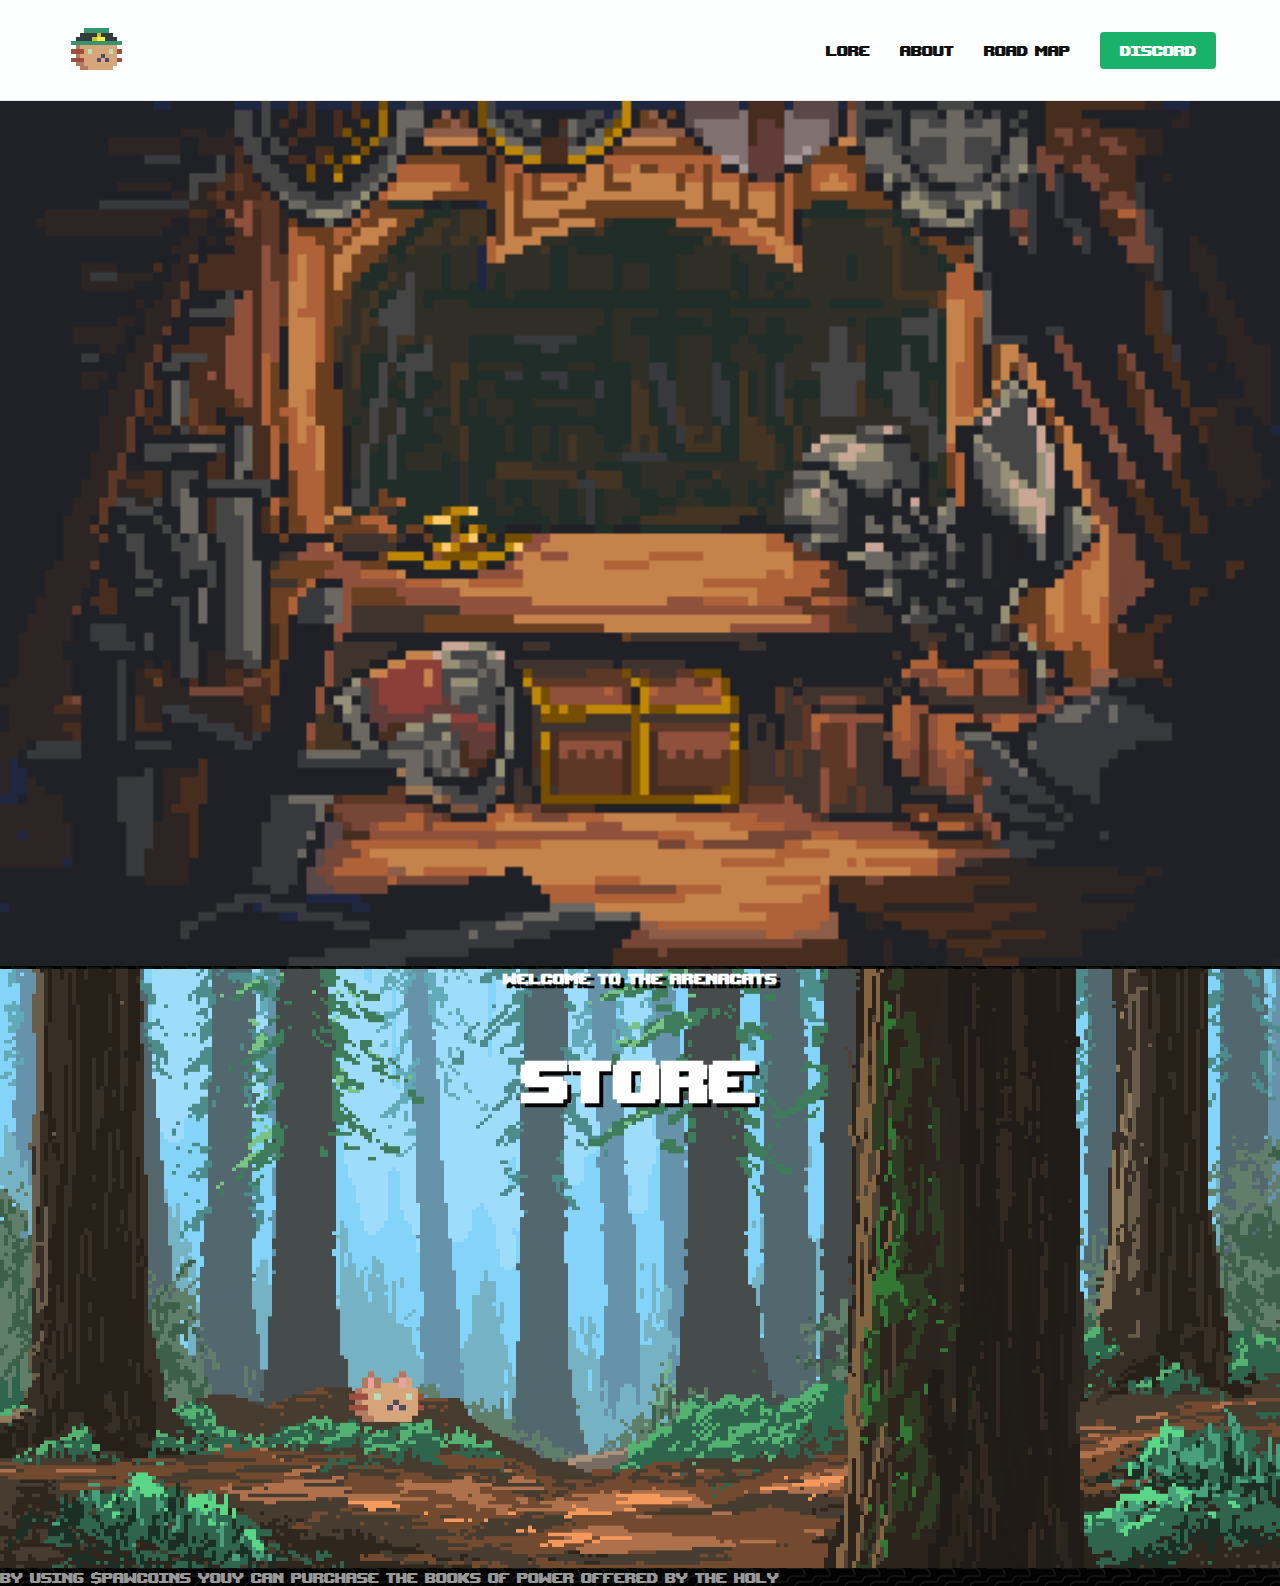
<file: store.html>
<!doctype html>
<html>
<head>
<meta name="viewport" content="width=device-width, initial-scale=1.0">
<link rel="stylesheet" href="style.css">
<meta charset="utf-8">

<link rel="preconnect" href="https://fonts.googleapis.com">
<link rel="preconnect" href="https://fonts.gstatic.com" crossorigin>
<link href="https://fonts.googleapis.com/css2?family=Raleway:wght@500&display=swap" rel="stylesheet">
<title>ArenaCats Store</title>

</head>

<body>
  <header>
   <div class="inner">
       <div class="logo">
           <div>
               <!-- The below line can be an image or a h1, either will work -->
               <img src="logo.png" alt="Google logo">
               <!-- <h1>My Logo</h1> -->
           </div>
       </div>

       <nav>
           <!-- Each of the below lines look complicated. There is a reason for this markup though!
           <li> tag will be the container for the table.
           <span> will be the part that centers the content inside it
           <a> is the actual clickable part -->
           <li><span><a href="#">Lore</a></span></li>
           <li><span><a href="store.html">About</a></span></li>
           <li><span><a href="#">Road map</a></span></li>
           <li><span><a href="https://twitter.com/ArenaCatsNFT" class="button">Discord</a></span></li>
           <!-- On the line above, remove the class="button" if you don't want the final
           element to be a button -->
       </nav>
   </div>
</header>
  <div class = "top">
  <img class = "top-img" src="store.png" alt="img">
  <div class = "title">
    <h3> Welcome to the ArenaCats</h3>
    <h1>Store</h1>
    </div>
    </div>

    <div class = "store-info">
      By using $pawcoins youy can purchase the books of power offered by the holy
      </div>

  </body>
</file>
<file: style.css>
@font-face {
  font-family: "upheaval";
  src: url("upheavtt.ttf");
}

body {
  margin: 0px;
  padding: 0px;
  background-image: url("dark.png");

  color: #989898;


  font-family: "upheaval";
  font-size: 14pt;
  min-width: 320px;

  font-weight: 400;
  list-style: none;
  text-decoration: none;
}

/* Default styles for the browser */


header {
  top: 0;
  width: 100%;
  height: 100px;
  border-bottom: solid 1px rgba(16, 16, 16, 0.1);
  background-color: #fcfffe;

}

header .inner {
  width: 90%;
  /* This is the inner width of the content inside of your header (80%, etc) */
  height: 100%;
  display: block;
  margin: 0 auto;
}

header .logo {
  display: table;
  height: 100%;
  float: left;
}

header .logo div {
  height: 100%;
  display: table-cell;
  vertical-align: middle;
}

header .logo img {
  height: 64px;
  margin-top: 5px;
  /* Optical alignment of the logo */
}

header nav {

  float: right;
  height: 100%;
}

header nav li {

  color: black;
  display: table;
  height: 100%;
  float: left;
  margin-right: 30px;
}

header nav li:last-of-type {
  margin-right: 0;
}

header nav span {
  display: table-cell;
  vertical-align: middle;
}

header nav a {
  text-decoration: none;
  color: #101010;
}

header nav .button {
  background-color: #1ab26b;
  /* This HEX is the color of the button */
  color: #FFF;
  padding: 10px 20px;
  border-radius: 4px;
}

#connect {
  background-color: #1ab26b;
  /* This HEX is the color of the button */
  color: #FFF;
  padding: 10px 20px;
  border-radius: 4px;
  border: none;
}

header nav .button:hover {
  filter: brightness(1.05);
}

#connect:hover {
  filter: brightness(1.05);
}

.top-img {
  width: 100%;
}

.top {
  position: relative;

  width: 100%;


}

.title {
  background-image: url("forest.png");
  background-repeat: no-repeat;
  background-size: 100% 100%;
  height: 600px
}

.top .title {
  text-shadow: 4px 4px black;
  /* position: absolute; */
  z-index: 999;
  color: white;

  text-align: center;
  left: 10%;
  right: 10%;
  top: 10px;
  font-size: 40px;
}

.top .title h3 {
  font-size: 20px;
  margin-top: 0;
}

.top .title h1 {

  font-size: 80px;
}

.FAQ {

  background-color: #90CCE1;
  text-align: center;
  padding-bottom: 100px;
  line-height: 2em;

  padding-top: 100px;

}

.FAQ h1 {
  text-shadow: 4px 4px #black;
  color: #fcfffe;
}

.FAQ p {
  width: 80%;
  padding-left: 10%;
  font-size: 30px;

}

.images {
  background-color: #343434;
  padding-top: 20px;
  padding-bottom: 100px;
}

.img-1 {

  box-shadow: rgba(50, 180, 50, 0.4) -5px 5px, rgba(50, 180, 170, 0.3) -10px 10px, rgba(50, 180, 170, 0.2) -15px 15px, rgba(50, 180, 170, 0.1) -20px 20px, rgba(50, 180, 170, 0.05) -25px 25px;
  width: 200%;
  height: 100px;
  margin-left: 4%;
}

.img-2 {
  width: 30%;
  box-shadow: rgba(240, 46, 170, 0.4) 0px 5px, rgba(240, 46, 170, 0.3) 0px 10px, rgba(240, 46, 170, 0.2) 0px 15px, rgba(240, 46, 170, 0.1) 0px 20px, rgba(240, 46, 170, 0.05) 0px 25px;
}

.img-3 {
  width: 30%;
  margin-right: 4%;
  box-shadow: rgba(200, 180, 170, 0.4) 5px 5px, rgba(200, 180, 170, 0.3) 10px 10px, rgba(200, 180, 170, 0.2) 15px 15px, rgba(200, 180, 170, 0.1) 20px 20px, rgba(200, 180, 170, 0.05) 25px 25px;
}

.images h1 {
  padding-top: 100px;
  text-align: center;
  color: #C11B1A;
}

.about-wrap {
  background-color: #343434;
  padding-top: 100px;
  padding-bottom: 100px;
}

.about {
  line-height: 2em;
  display: flex;
}

.about-title {

  text-align: center;

  color: #C11B1A;
}

.about .description {
  width: 60%;
  margin-left: 10%;
}

.about .portrait {
  width: 20%;
  margin-right: 10%;
}

.Pre-sale {
  width: 100%;
  padding-top: 100px;
  padding-bottom: 100px;
  background-color: #90CCE1;

}

.Pre-sale h1 {


  text-align: center;
  color: white;
}

.logo {
  color: rgb(226, 226, 226);
  text-transform: uppercase;
  letter-spacing: 5px;
  font-size: 20px;
}

.roadcontainer {

  background-color: #6699CC;
  background-color: #C11B1A;
  padding-top: 100px;
  padding-bottom: 100px;
}

.roadmap {
  line-height: 2em;
  font-size: 25px;
  margin-left: 50px;
  margin-right: 50px;
  display: flex;
  flex-wrap: wrap;

  padding-bottom: 40px;
}

.roadtitle {

  text-align: center;
  color: white;
  padding-top: 100px;

}

.roadmap .first {
  color: white;
  text-align: center;
  width: 50%;
  background-color: #343434;
}

.roadmap .second {


  text-align: center;
  width: 50%;



}

.roadmap .third {
  text-align: center;
  background-color: #343434;
  width: 50%;


}

.roadmap .fourth {
  text-align: center;

  width: 50%;

}

.Coin-info {
  background-color: #6699CC;
  padding-top: 100px;
  padding-bottom: 100px;
  color: white;
  text-align: center;
}

.Game-info {
  background-color: grey;
  padding-top: 100px;
  padding-bottom: 100px;
  text-align: center;

}

.discord-banner {
  align-items: center;
  width: 100%;

}

.footer {
  background-color: #C11B1A;
}

#mint {
  background-color: #1ab26b;
  /* This HEX is the color of the button */
  color: #FFF;
  padding: 10px 20px;
  border-radius: 4px;
  border: none;
  height: 50px;
  width: 100px;
}
</file>
